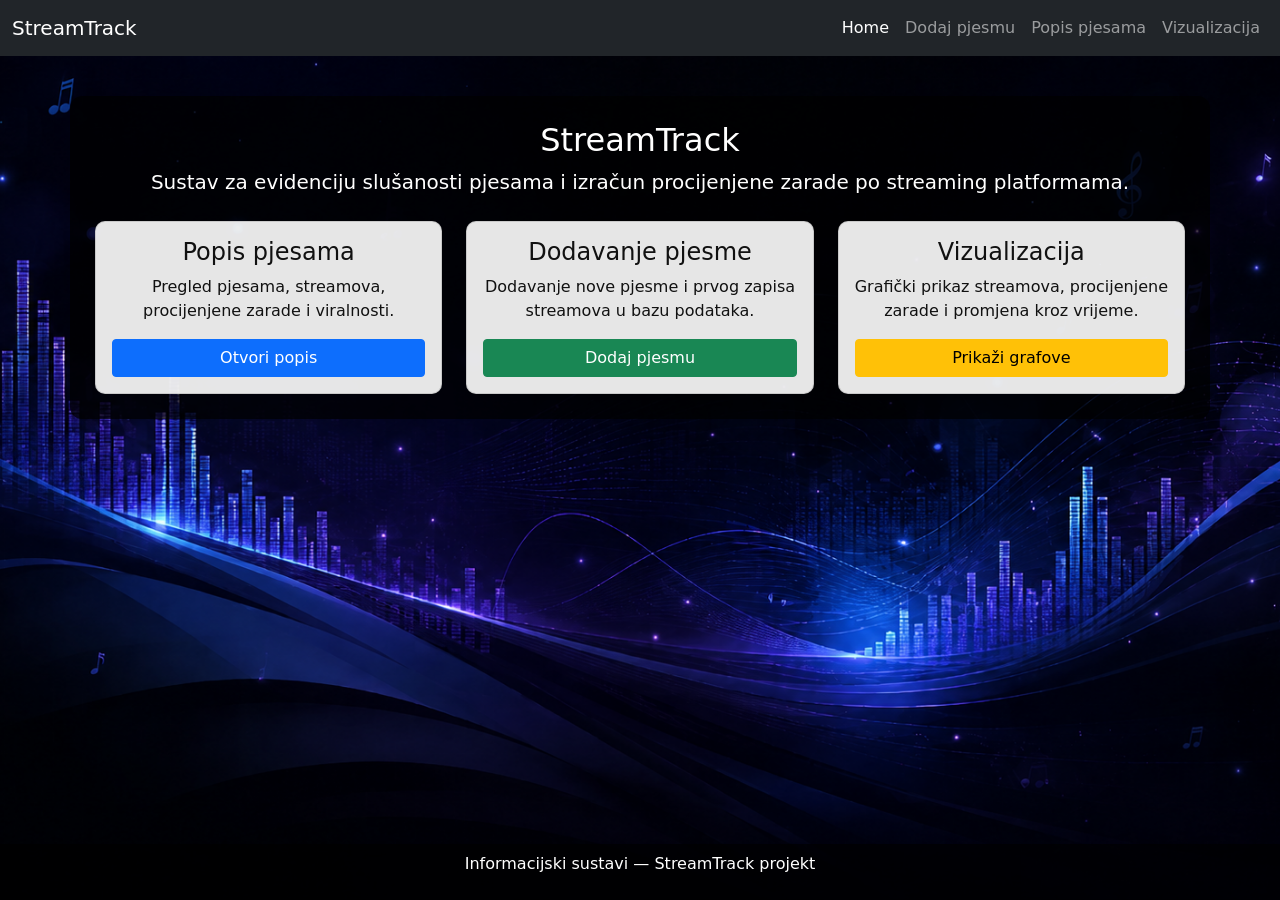
<file: templates/index.html>
<!DOCTYPE html>
<html lang="hr">

<head>
    <meta charset="UTF-8">
    <title>StreamTrack</title>

    <!-- Bootstrap za gotovi izgled stranice -->
    <link rel="stylesheet" href="/static/bootstrap.min.css">

    <!-- CSS datoteka -->
    <link rel="stylesheet" href="/static/style.css">
</head>

<body>

    <!-- navigacija -->
    <nav class="navbar navbar-expand-lg navbar-dark bg-dark">
        <div class="container-fluid">
            <a class="navbar-brand" href="/">StreamTrack</a>

            <div class="navbar-nav">
                <a class="nav-link active" href="/">Home</a>
                <a class="nav-link" href="/dodaj/pjesmu">Dodaj pjesmu</a>
                <a class="nav-link" href="/vrati/pjesme">Popis pjesama</a>
                <a class="nav-link" href="/vrati/pjesme/vizualizacija">Vizualizacija</a>
            </div>
        </div>
    </nav>

    <!-- glavni sadrzaj -->
    <div class="container main-box text-center">
        <h2>StreamTrack</h2>

        <p class="lead">
            Sustav za evidenciju slušanosti pjesama i izračun procijenjene zarade po streaming platformama.
        </p>

        <!-- Bootstrap row dijeli kartice u jedan red -->
        <div class="row mt-4">

            <!-- prva kartica - popis pjesama -->
            <div class="col-md-4">
                <div class="card p-3">
                    <h4>Popis pjesama</h4>
                    <p>Pregled pjesama, streamova, procijenjene zarade i viralnosti.</p>
                    <a href="/vrati/pjesme" class="btn btn-primary">Otvori popis</a>
                </div>
            </div>

            <!-- druga kartica - dodavanje pjesme -->
            <div class="col-md-4">
                <div class="card p-3">
                    <h4>Dodavanje pjesme</h4>
                    <p>Dodavanje nove pjesme i prvog zapisa streamova u bazu podataka.</p>
                    <a href="/dodaj/pjesmu" class="btn btn-success">Dodaj pjesmu</a>
                </div>
            </div>

            <!-- treca kartica - vizualizacija podataka -->
            <div class="col-md-4">
                <div class="card p-3">
                    <h4>Vizualizacija</h4>
                    <p>Grafički prikaz streamova, procijenjene zarade i promjena kroz vrijeme.</p>
                    <a href="/vrati/pjesme/vizualizacija" class="btn btn-warning">Prikaži grafove</a>
                </div>
            </div>

        </div>
    </div>

    <!-- footer  -->
    <footer class="fixed-bottom text-center py-2">
        <p>Informacijski sustavi — StreamTrack projekt</p>
    </footer>

</body>

</html>
</file>
<file: static/style.css>
body {
    background-image: url("/static/pozadina.png");
    background-size: cover;
    background-position: center;
    background-attachment: fixed;
    background-repeat: no-repeat;
    min-height: 100vh;
    color: white;
}

/* glavna kutija na svakoj stranici */
.main-box {
    background-color: rgba(0, 0, 0, 0.72);
    margin-top: 40px;
    padding: 25px;
    border-radius: 12px;
}

/* kartice na pocetnoj */
.card {
    background-color: rgba(255, 255, 255, 0.9);
    color: #111;
    border-radius: 10px;
}

/* tablica pjesama */
.table {
    margin-top: 20px;
}

/* kutije za grafove */
.chart-box {
    background-color: rgba(255, 255, 255, 0.92);
    color: #111;
    margin-top: 25px;
    padding: 20px;
    border-radius: 10px;
}

/* visina grafova */
canvas {
    max-height: 380px;
}

/* footer na pocetnoj */
footer {
    background-color: rgba(0, 0, 0, 0.65);
    color: white;
}
</file>
